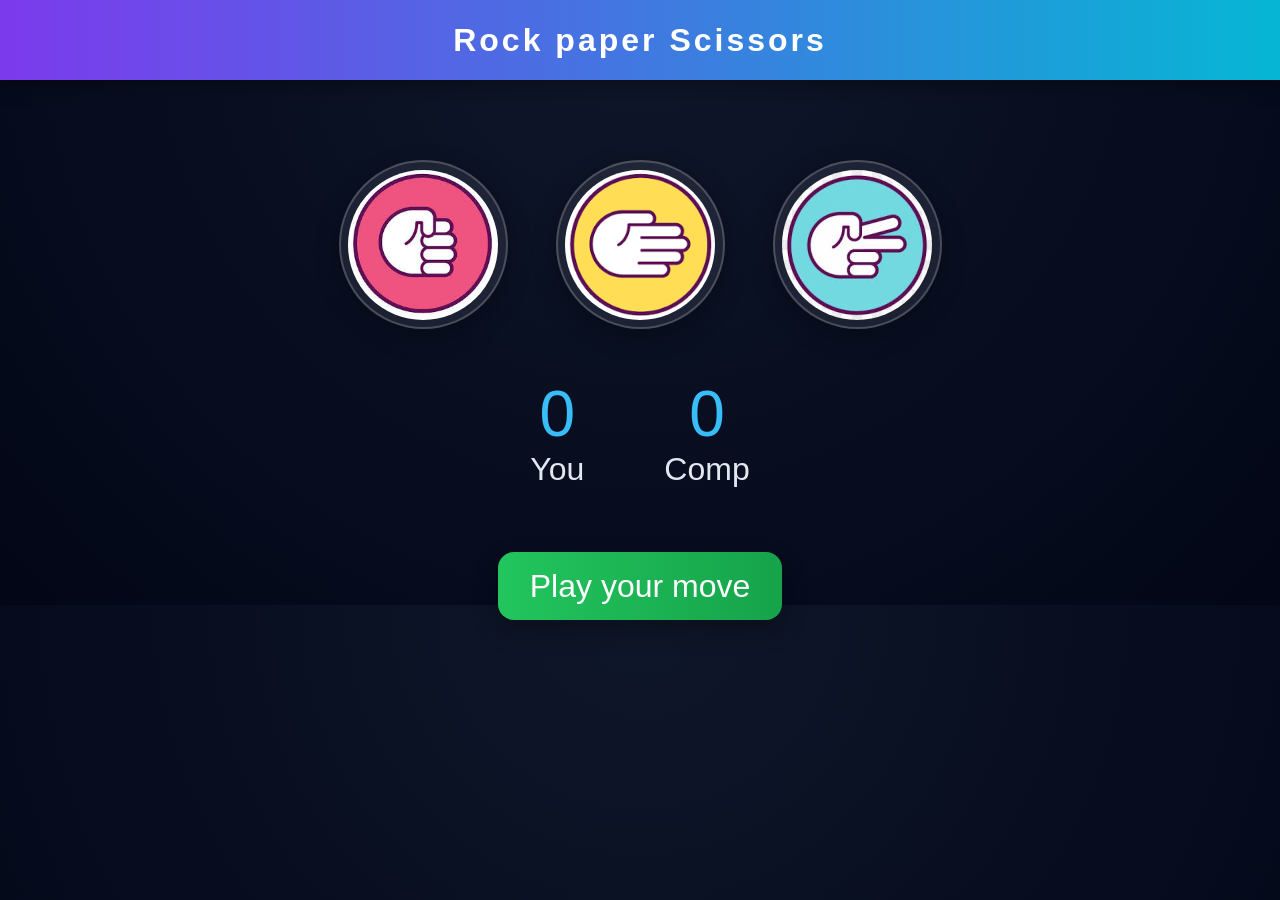
<file: index.html>
<!DOCTYPE html>
<html lang="en">
<head>
    <meta charset="UTF-8">
    <meta name="viewport" content="width=device-width, initial-scale=1.0">
    <title>Rock paper Scissors</title>
    <link rel="stylesheet" href="stone.paper.css">
</head>
<body>
    <h1>Rock paper Scissors</h1>
    <div class="choices">
        <div class="choice" id="rock">
            <img src="stone.jpg">
        </div>
        <div class="choice" id="paper">
            <img src="paper.png">
        </div>
        <div class="choice" id="scissor">
            <img src="scissor.jpg">
        </div>
    </div>



    <div class="score-board">
        <div class="score">
            <p id="user-score">0</p>
            <p>You</p>
        </div>

        <div class="score">
              <p id="comp-score">0</p>
            <p>Comp</p>
        </div>

    </div>


    <div class="msg-container">
        <p id="msg">Play your move</p>
    </div>

    <script src="stone,paper.js"></script>
</body>
</html>
</file>
<file: stone.paper.css>
*{
    margin: 0;
    padding: 0;
    text-align: center;
    font-family: 'Segoe UI', sans-serif;
}

body{
    background: radial-gradient(circle at top, #0f172a, #020617);
}

h1{
    background: linear-gradient(90deg, #7c3aed, #06b6d4);
    color: #fff;
    height: 5rem;
    line-height: 5rem;
    letter-spacing: 3px;
    box-shadow: 0 4px 20px rgba(0,0,0,0.4);
}

.choice{
    height: 165px;
    width: 165px;
    border-radius: 50%;
    display: flex;
    justify-content: center;
    align-items: center;
    background: rgba(255,255,255,0.08);
    backdrop-filter: blur(10px);
    border: 2px solid rgba(255,255,255,0.2);
    box-shadow: 0 8px 25px rgba(0,0,0,0.3);
    transition: 0.3s ease;
}

.choice:hover{
    transform: translateY(-8px) scale(1.08);
    border-color: #06b6d4;
    cursor: pointer;
}

img{
    height: 150px;
    width: 150px;
    object-fit: cover;
    border-radius: 50%;
}

.choices{
    display: flex;
    justify-content: center;
    align-items: center;
    gap: 3rem;
    margin-top: 5rem;
}

.score-board{
    display: flex;
    justify-content: center;
    align-items: center;
    font-size: 2rem;
    margin-top: 3rem;
    gap: 5rem;
    color: #e2e8f0;
}

#user-score,
#comp-score{
    font-size: 4rem;
    color: #38bdf8;
}

.msg-container{
    margin-top: 5rem;
}

#msg{
    background: linear-gradient(90deg, #22c55e, #16a34a);
    color: #fff;
    font-size: 2rem;
    display: inline;
    padding: 1rem 2rem;
    border-radius: 1rem;
    box-shadow: 0 10px 25px rgba(0,0,0,0.3);
}
</file>
